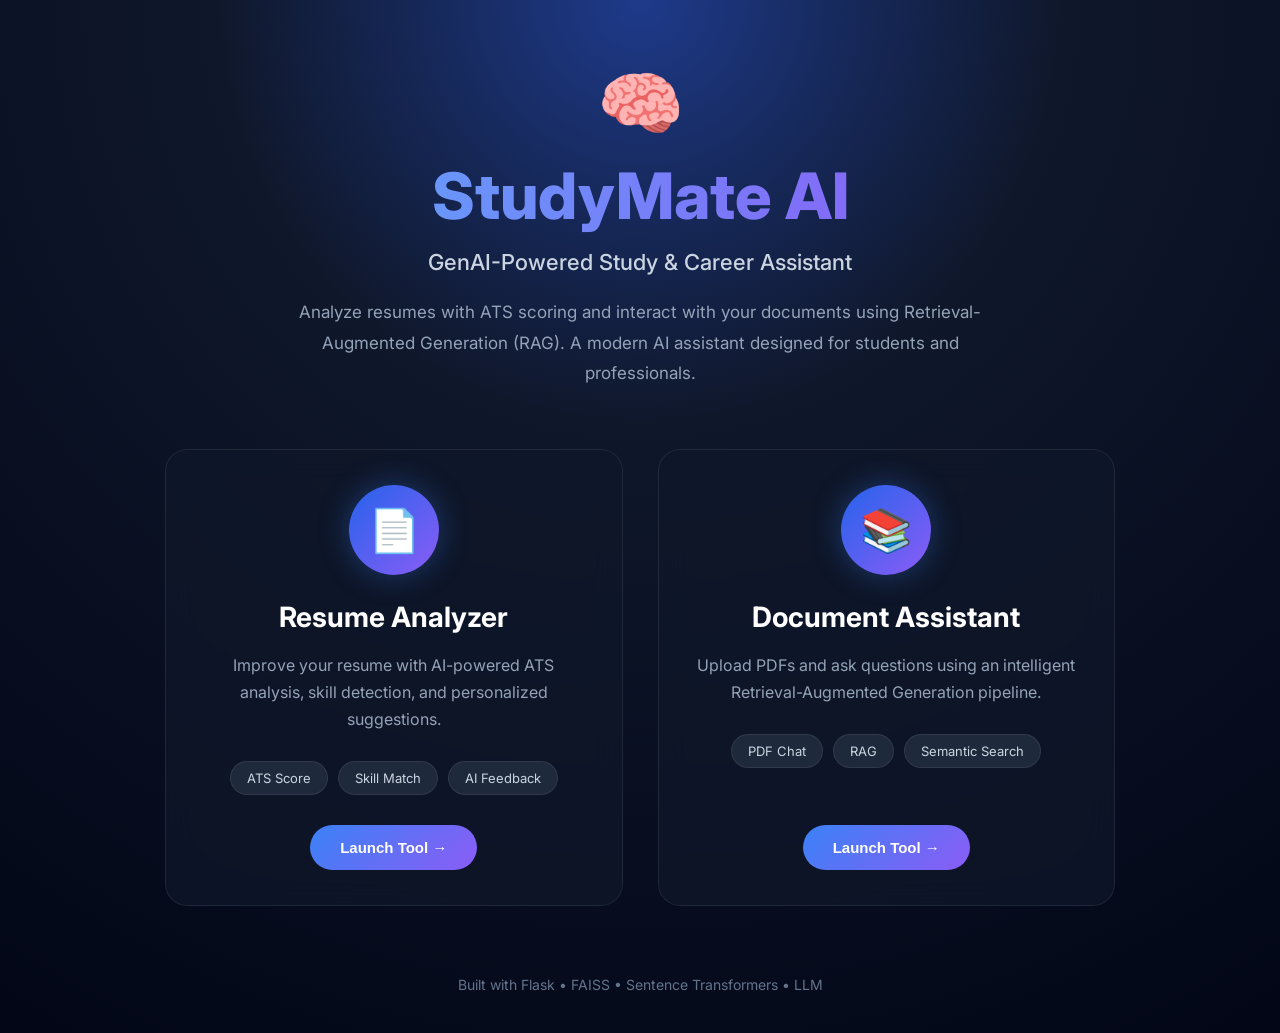
<file: templates/index.html>
<!DOCTYPE html>
<html lang="en">

<head>

    <meta charset="UTF-8">
    <meta name="viewport" content="width=device-width, initial-scale=1.0">

    <title>StudyMate AI</title>

    <!-- Google Font -->
    <link href="https://fonts.googleapis.com/css2?family=Inter:wght@300;400;500;600;700;800&display=swap"
        rel="stylesheet">

    <link rel="stylesheet" href="/static/style.css">

</head>

<body>

    <div class="home-wrapper">

        <!-- HERO -->

        <div class="hero">

            <div class="logo">
                🧠
            </div>

            <h1>StudyMate <span>AI</span></h1>

            <p class="tagline">
                GenAI-Powered Study & Career Assistant
            </p>

            <p class="description">
                Analyze resumes with ATS scoring and interact with your documents
                using Retrieval-Augmented Generation (RAG). A modern AI assistant
                designed for students and professionals.
            </p>

        </div>

        <!-- TOOLS -->

        <div class="tools">

            <!-- Resume -->

            <a href="/resume" class="tool-card">

                <div class="tool-icon">
                    📄
                </div>

                <h2>Resume Analyzer</h2>

                <p>
                    Improve your resume with AI-powered ATS analysis,
                    skill detection, and personalized suggestions.
                </p>

                <div class="tool-features">

                    <span>ATS Score</span>

                    <span>Skill Match</span>

                    <span>AI Feedback</span>

                </div>

                <button class="launch-btn">
                    Launch Tool →
                </button>

            </a>

            <!-- RAG -->

            <a href="/rag" class="tool-card">

                <div class="tool-icon">
                    📚
                </div>

                <h2>Document Assistant</h2>

                <p>
                    Upload PDFs and ask questions using an intelligent
                    Retrieval-Augmented Generation pipeline.
                </p>

                <div class="tool-features">

                    <span>PDF Chat</span>

                    <span>RAG</span>

                    <span>Semantic Search</span>

                </div>

                <button class="launch-btn">
                    Launch Tool →
                </button>

            </a>

        </div>

        <!-- FOOTER -->

        <footer>

            Built with Flask • FAISS • Sentence Transformers • LLM

        </footer>

    </div>

</body>

</html>
</file>
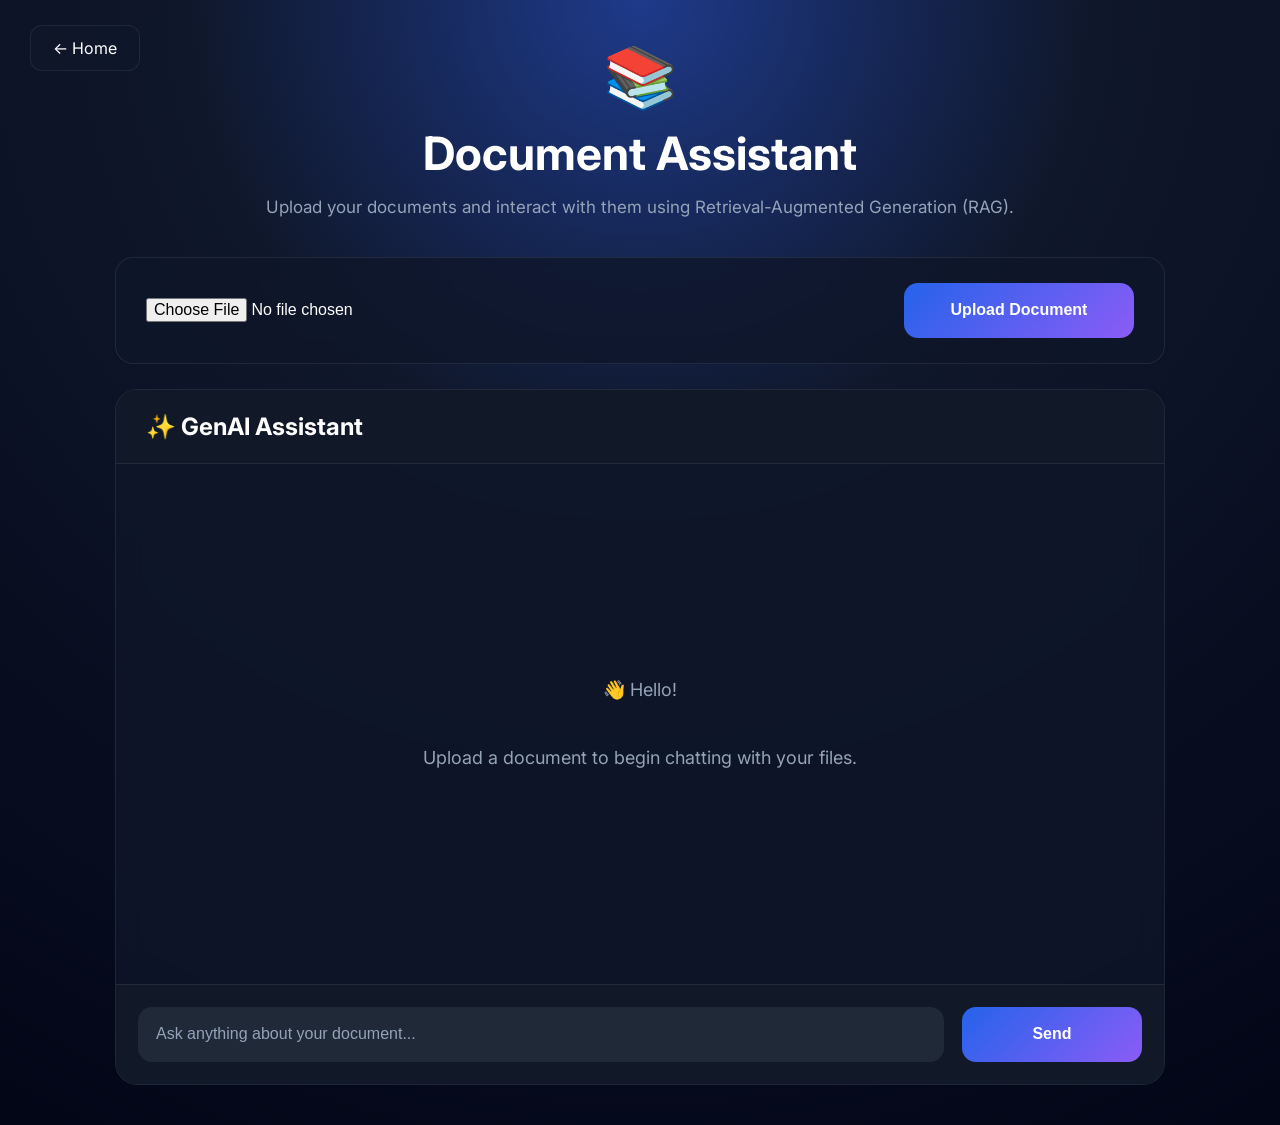
<file: templates/rag.html>
<!DOCTYPE html>
<html lang="en">

<head>

    <meta charset="UTF-8">
    <meta name="viewport" content="width=device-width, initial-scale=1.0">

    <title>Document Assistant</title>

    <link href="https://fonts.googleapis.com/css2?family=Inter:wght@300;400;500;600;700;800&display=swap"
        rel="stylesheet">

    <link rel="stylesheet" href="/static/style.css">

</head>

<body>

    <!-- HOME BUTTON -->

    <a href="/" class="home-btn">
        ← Home
    </a>

    <!-- MAIN WRAPPER -->

    <div class="rag-wrapper">

        <!-- HEADER -->

        <div class="rag-header">

            <div class="rag-icon">
                📚
            </div>

            <h1>Document Assistant</h1>

            <p>
                Upload your documents and interact with them using
                Retrieval-Augmented Generation (RAG).
            </p>

        </div>

        <!-- UPLOAD -->

        <div class="upload-card">

            <input
                type="file"
                id="pdfFile"
                accept=".pdf,.doc,.docx,.ppt,.pptx">

            <button onclick="uploadPDF()">
                Upload Document
            </button>

        </div>

        <!-- CHAT -->

        <div class="chat-card">

            <h3>✨ GenAI Assistant</h3>

            <div id="chatBox" class="chat-box">

                <div class="welcome-message">

                    👋 Hello!

                    <br><br>

                    Upload a document to begin chatting with your files.

                </div>

            </div>

            <!-- INPUT -->

            <div class="input-card">

                <input
                    id="question"
                    type="text"
                    placeholder="Ask anything about your document...">

                <button onclick="askQuestion()">
                    Send
                </button>

            </div>

        </div>

    </div>

    <script src="/static/app.js"></script>

</body>

</html>
</file>
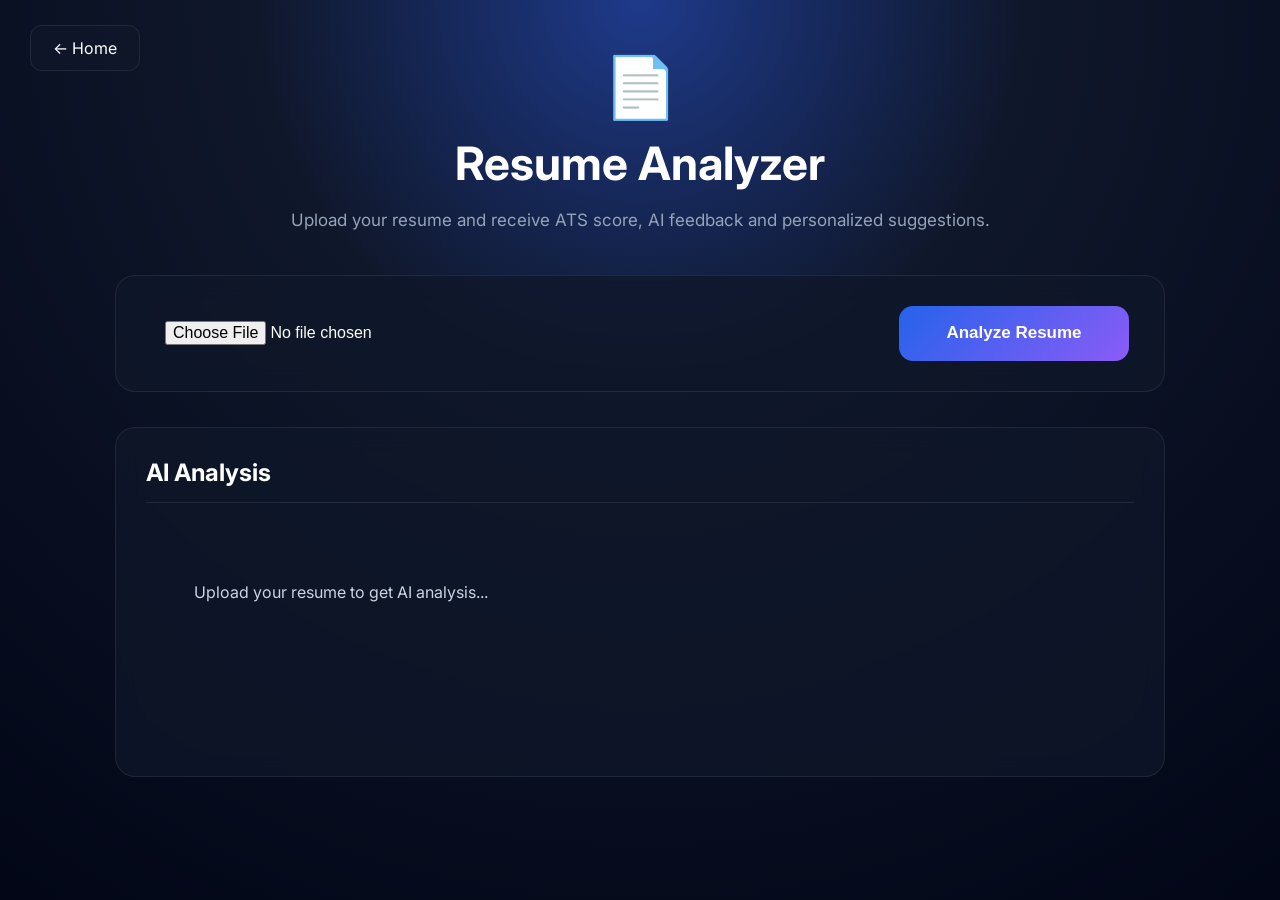
<file: templates/resume.html>
<!DOCTYPE html>
<html lang="en">

<head>

    <meta charset="UTF-8">
    <meta name="viewport" content="width=device-width, initial-scale=1.0">

    <title>Resume Analyzer</title>

    <link href="https://fonts.googleapis.com/css2?family=Inter:wght@300;400;500;600;700;800&display=swap"
        rel="stylesheet">

    <link rel="stylesheet" href="/static/style.css">

</head>

<body>

<a href="/" class="home-btn">← Home</a>

<div class="resume-wrapper">

    <div class="resume-header">

        <div class="resume-icon">
            📄
        </div>

        <h1>Resume Analyzer</h1>

        <p>
            Upload your resume and receive ATS score,
            AI feedback and personalized suggestions.
        </p>

    </div>

    <div class="resume-card">

        <input
            type="file"
            id="resumeFile"
            accept=".pdf">

        <button onclick="analyzeResume()">

            Analyze Resume

        </button>

    </div>

    <div class="output-card">

        <h3>AI Analysis</h3>

        <div id="output">

            Upload your resume to get AI analysis...

        </div>

    </div>

</div>

<script src="/static/app.js"></script>

</body>

</html>
</file>
<file: static/style.css>
/* =========================
   GLOBAL
========================= */

*{
    margin:0;
    padding:0;
    box-sizing:border-box;
}

body{

    font-family:'Inter',sans-serif;
    color:#fff;

    background:
    radial-gradient(circle at top,#1e3a8a 0%,#0f172a 35%,#020617 100%);

    min-height:100vh;
}


/* =========================
   HOME WRAPPER
========================= */

.home-wrapper{

    width:100%;
    min-height:100vh;

    display:flex;
    flex-direction:column;

    justify-content:center;
    align-items:center;

    padding:60px 20px 40px;
}


/* =========================
   HERO
========================= */

.hero{

    text-align:center;
    max-width:850px;

    margin-bottom:60px;
}

.logo{

    font-size:70px;
    margin-bottom:12px;
}

.hero h1{

    font-size:64px;
    font-weight:800;

    margin-bottom:15px;

    background:linear-gradient(90deg,#60a5fa,#8b5cf6);

    -webkit-background-clip:text;
    -webkit-text-fill-color:transparent;
}

.hero span{

    color:white;
}

.tagline{

    font-size:22px;
    font-weight:500;

    color:#cbd5e1;

    margin-bottom:22px;
}

.description{

    color:#94a3b8;

    font-size:17px;

    line-height:1.8;

    max-width:720px;

    margin:auto;
}


/* =========================
   TOOL CARDS
========================= */

.tools{

    width:100%;
    max-width:950px;

    display:grid;

    grid-template-columns:repeat(auto-fit,minmax(360px,1fr));

    gap:35px;
}


/* CARD */

.tool-card{

    text-decoration:none;
    color:white;

    background:rgba(15,23,42,.75);

    border:1px solid rgba(255,255,255,.08);

    backdrop-filter:blur(15px);

    border-radius:22px;

    padding:35px;

    display:flex;

    flex-direction:column;

    align-items:center;

    text-align:center;

    transition:.35s;
}

.tool-card:hover{

    transform:translateY(-10px);

    border-color:#3b82f6;

    box-shadow:0 20px 45px rgba(59,130,246,.30);
}


/* ICON */

.tool-icon{

    width:90px;
    height:90px;

    border-radius:50%;

    display:flex;
    justify-content:center;
    align-items:center;

    font-size:42px;

    margin-bottom:25px;

    background:linear-gradient(135deg,#2563eb,#8b5cf6);

    box-shadow:0 0 30px rgba(59,130,246,.35);
}


/* TEXT */

.tool-card h2{

    font-size:28px;

    margin-bottom:18px;
}

.tool-card p{

    color:#94a3b8;

    line-height:1.7;

    margin-bottom:28px;
}


/* FEATURES */

.tool-features{

    display:flex;

    flex-wrap:wrap;

    justify-content:center;

    gap:10px;

    margin-bottom:30px;
}

.tool-features span{

    background:#1e293b;

    border:1px solid rgba(255,255,255,.08);

    border-radius:30px;

    padding:8px 16px;

    font-size:13px;

    color:#cbd5e1;
}


/* BUTTON */

.launch-btn{

    margin-top:auto;

    border:none;

    background:linear-gradient(135deg,#3b82f6,#8b5cf6);

    color:white;

    padding:14px 30px;

    border-radius:30px;

    font-size:15px;

    font-weight:600;

    cursor:pointer;

    transition:.3s;
}

.launch-btn:hover{

    transform:scale(1.05);

    box-shadow:0 10px 25px rgba(59,130,246,.35);
}


/* =========================
   FOOTER
========================= */

footer{

    margin-top:70px;

    color:#64748b;

    font-size:14px;

    text-align:center;
}


/* =========================
   RESPONSIVE
========================= */

@media(max-width:768px){

.hero h1{

    font-size:48px;
}

.tagline{

    font-size:18px;
}

.description{

    font-size:15px;
}

.tools{

    grid-template-columns:1fr;
}

.tool-card{

    padding:28px;
}

}
/* ==================================================
   RESUME PAGE
================================================== */

.home-btn{

    position:absolute;

    top:25px;
    left:30px;

    text-decoration:none;

    color:white;

    background:rgba(15,23,42,.9);

    padding:12px 22px;

    border-radius:12px;

    border:1px solid rgba(255,255,255,.08);

    transition:.3s;
}

.home-btn:hover{

    background:#2563eb;
}


/* Wrapper */

.resume-wrapper{

    width:100%;
    max-width:1100px;

    margin:auto;

    padding:50px 25px;
}


/* Header */

.resume-header{

    text-align:center;

    margin-bottom:40px;
}

.resume-icon{

    font-size:60px;

    margin-bottom:12px;
}

.resume-header h1{

    font-size:46px;

    margin-bottom:15px;
}

.resume-header p{

    color:#94a3b8;

    font-size:17px;

    line-height:1.7;
}


/* Upload Card */

.resume-card{

    width:100%;

    display:flex;

    align-items:center;

    gap:25px;

    background:rgba(15,23,42,.75);

    border:1px solid rgba(255,255,255,.08);

    border-radius:20px;

    padding:30px 35px;

    margin-bottom:35px;

    backdrop-filter:blur(12px);
}


/* File */

.resume-card input{

    flex:1;

    font-size:16px;

    padding:14px;
}


/* Button */

.resume-card button{

    min-width:230px;

    height:55px;

    border:none;

    border-radius:14px;

    background:linear-gradient(135deg,#2563eb,#8b5cf6);

    color:white;

    font-size:17px;

    font-weight:600;

    cursor:pointer;

    transition:.3s;
}

.resume-card button:hover{

    transform:translateY(-2px);

    box-shadow:0 10px 25px rgba(59,130,246,.35);
}


/* Output */

.output-card{

    width:100%;

    background:rgba(15,23,42,.75);

    border:1px solid rgba(255,255,255,.08);

    border-radius:20px;

    padding:30px;

    min-height:350px;

    backdrop-filter:blur(12px);
}

.output-card h3{

    font-size:24px;

    margin-bottom:18px;

    border-bottom:1px solid rgba(255,255,255,.08);

    padding-bottom:15px;
}

#output{

    white-space:pre-wrap;

    line-height:1.8;

    color:#cbd5e1;
}


/* Mobile */

@media(max-width:768px){

.resume-card{

    flex-direction:column;

    align-items:stretch;
}

.resume-card button{

    width:100%;
}

.home-btn{

    position:static;

    display:inline-block;

    margin:20px;
}

.resume-header h1{

    font-size:36px;
}

}
/* ==================================================
   DOCUMENT ASSISTANT
================================================== */

.rag-wrapper{
    width:100%;
    max-width:1100px;
    margin:auto;
    padding:40px 25px;
}

/* ---------- Header ---------- */

.rag-header{
    text-align:center;
    margin-bottom:35px;
}

.rag-icon{
    font-size:60px;
    margin-bottom:12px;
}

.rag-header h1{
    font-size:46px;
    margin-bottom:12px;
}

.rag-header p{
    color:#94a3b8;
    font-size:17px;
    line-height:1.7;
}

/* ---------- Upload ---------- */

.upload-card{
    display:flex;
    align-items:center;
    gap:20px;

    width:100%;

    background:rgba(15,23,42,.78);

    border:1px solid rgba(255,255,255,.08);

    border-radius:18px;

    padding:25px 30px;

    margin-bottom:25px;

    backdrop-filter:blur(12px);
}

.upload-card input{
    flex:1;
    font-size:16px;
}

.upload-card button{

    width:230px;
    height:55px;

    border:none;

    border-radius:14px;

    background:linear-gradient(135deg,#2563eb,#8b5cf6);

    color:white;

    font-size:16px;

    font-weight:600;

    cursor:pointer;

    transition:.3s;
}

.upload-card button:hover{

    transform:translateY(-2px);

    box-shadow:0 10px 25px rgba(59,130,246,.35);
}

/* ---------- Chat ---------- */

.chat-card{

    background:rgba(15,23,42,.82);

    border:1px solid rgba(255,255,255,.08);

    border-radius:22px;

    overflow:hidden;

    backdrop-filter:blur(15px);
}

.chat-card h3{

    margin:0;

    padding:22px 30px;

    background:#111827;

    border-bottom:1px solid rgba(255,255,255,.08);

    font-size:24px;

    font-weight:700;
}

/* ---------- Chat Box ---------- */

.chat-box{

    height:520px;

    overflow-y:auto;

    padding:28px;

    display:flex;

    flex-direction:column;

    gap:18px;

    scroll-behavior:smooth;
}

/* ---------- Welcome ---------- */

.welcome-message{

    margin:auto;

    text-align:center;

    color:#94a3b8;

    font-size:18px;

    line-height:1.9;
}

/* ---------- Messages ---------- */

.message{

    max-width:80%;

    padding:15px 20px;

    border-radius:20px;

    font-size:17px;

    line-height:1.8;

    word-break:break-word;

    box-shadow:0 5px 15px rgba(0,0,0,.18);

    animation:fadeIn .25s ease;
}

/* User */

.user{

    align-self:flex-end;

    background:linear-gradient(135deg,#2563eb,#3b82f6);

    color:white;

    border-bottom-right-radius:6px;
}

/* AI */

.ai{

    align-self:flex-start;

    background:#1f2937;

    color:#f1f5f9;

    border-bottom-left-radius:6px;
}

/* ---------- Input ---------- */

.input-card{

    display:flex;

    gap:18px;

    padding:22px;

    border-top:1px solid rgba(255,255,255,.08);

    background:#111827;
}

.input-card input{

    flex:1;

    height:55px;

    border:none;

    outline:none;

    border-radius:14px;

    padding:0 18px;

    background:#1f2937;

    color:white;

    font-size:16px;
}

.input-card input::placeholder{

    color:#94a3b8;
}

.input-card button{

    width:180px;

    border:none;

    border-radius:14px;

    background:linear-gradient(135deg,#2563eb,#8b5cf6);

    color:white;

    font-size:16px;

    font-weight:600;

    cursor:pointer;

    transition:.3s;
}

.input-card button:hover{

    transform:translateY(-2px);

    box-shadow:0 10px 25px rgba(59,130,246,.35);
}

/* ---------- Scrollbar ---------- */

.chat-box::-webkit-scrollbar{

    width:8px;
}

.chat-box::-webkit-scrollbar-thumb{

    background:#334155;

    border-radius:20px;
}

/* ---------- Animation ---------- */

@keyframes fadeIn{

    from{

        opacity:0;

        transform:translateY(10px);
    }

    to{

        opacity:1;

        transform:translateY(0);
    }
}

/* ---------- Responsive ---------- */

@media(max-width:768px){

.rag-header h1{

    font-size:36px;
}

.upload-card{

    flex-direction:column;
}

.upload-card button{

    width:100%;
}

.chat-box{

    height:420px;
}

.input-card{

    flex-direction:column;
}

.input-card button{

    width:100%;
}
}
</file>
